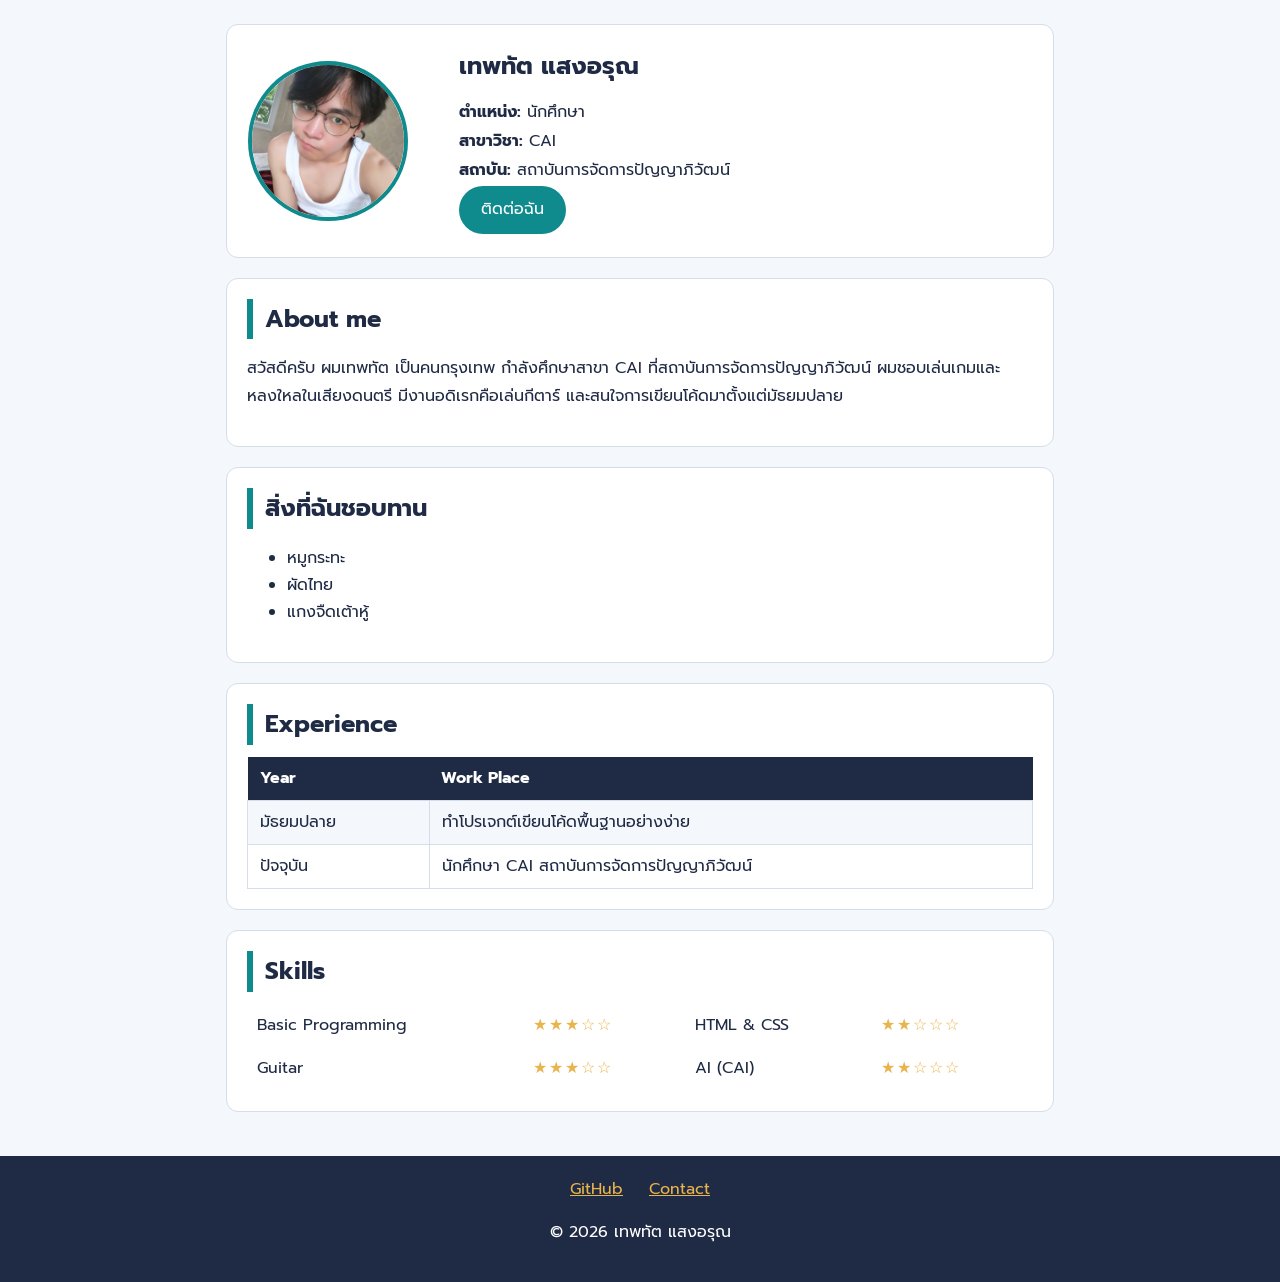
<file: index.html>
<!DOCTYPE html>
<html lang="th">
<head>
  <meta charset="UTF-8">
  <meta name="viewport" content="width=device-width, initial-scale=1">
  <title>My Page v2</title>
  <link rel="preconnect" href="https://fonts.googleapis.com">
  <link href="https://fonts.googleapis.com/css2?family=Prompt:wght@400;600&display=swap" rel="stylesheet">
  <!-- เชื่อมไฟล์ CSS (ใช้ร่วมกับ contact.html) -->
  <link rel="stylesheet" href="styles.css">
</head>
<body>
<main>

  
  <section class="panel">
    <table class="profile-table">
      <tr>
        <td class="photo">
        
          <img src="download.jpg" alt="รูปโปรไฟล์">
        </td>
        <td class="info">
          <h1>เทพทัต แสงอรุณ</h1>
          <p><b>ตำแหน่ง:</b> นักศึกษา</p>
          <p><b>สาขาวิชา:</b> CAI</p>
          <p><b>สถาบัน:</b> สถาบันการจัดการปัญญาภิวัฒน์</p>
          <p><a class="btn" href="contact.html">ติดต่อฉัน</a></p>
        </td>
      </tr>
    </table>
  </section>

 
  <section class="panel">
    <h2>About me</h2>
    <p>สวัสดีครับ ผมเทพทัต เป็นคนกรุงเทพ กำลังศึกษาสาขา CAI ที่สถาบันการจัดการปัญญาภิวัฒน์ ผมชอบเล่นเกมและหลงใหลในเสียงดนตรี มีงานอดิเรกคือเล่นกีตาร์ และสนใจการเขียนโค้ดมาตั้งแต่มัธยมปลาย</p>
  </section>

 
  <section class="panel">
    <h2>สิ่งที่ฉันชอบทาน</h2>
    <ul>
      <li>หมูกระทะ</li>
      <li>ผัดไทย</li>
      <li>แกงจืดเต้าหู้</li>
    </ul>
  </section>

  
  <section class="panel">
    <h2>Experience</h2>
    <table class="data-table">
      <tr><th>Year</th><th>Work Place</th></tr>
      <tr><td>มัธยมปลาย</td><td>ทำโปรเจกต์เขียนโค้ดพื้นฐานอย่างง่าย</td></tr>
      <tr><td>ปัจจุบัน</td><td>นักศึกษา CAI สถาบันการจัดการปัญญาภิวัฒน์</td></tr>
    </table>
  </section>

 
  <section class="panel">
    <h2>Skills</h2>
    <table class="skill-table">
      <tr>
        <td>Basic Programming</td><td class="stars">★★★☆☆</td>
        <td>HTML &amp; CSS</td><td class="stars">★★☆☆☆</td>
      </tr>
      <tr>
        <td>Guitar</td><td class="stars">★★★☆☆</td>
        <td>AI (CAI)</td><td class="stars">★★☆☆☆</td>
      </tr>
    </table>
  </section>

</main>

<footer>
  <a href="https://github.com/W3n-dy" target="_blank">GitHub</a>
  <a href="contact.html">Contact</a>
  <p>&copy; 2026 เทพทัต แสงอรุณ</p>
</footer>
</body>
</html>
</file>
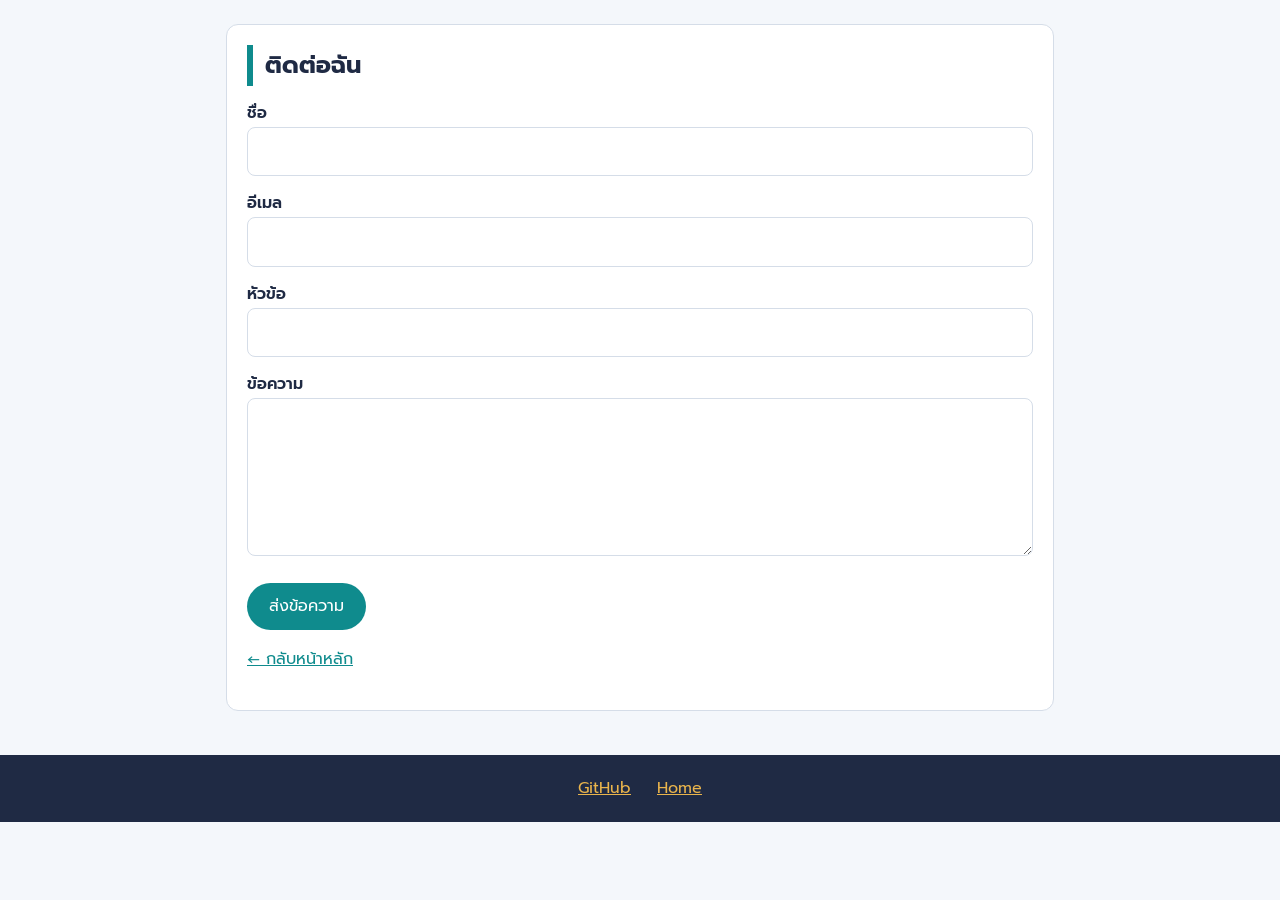
<file: contact.html>
<!DOCTYPE html>
<html lang="th">
<head>
  <meta charset="UTF-8">
  <meta name="viewport" content="width=device-width, initial-scale=1">
  <title>Contact | My Page v2</title>
  <link href="https://fonts.googleapis.com/css2?family=Prompt:wght@400;600&display=swap" rel="stylesheet">
  <link rel="stylesheet" href="styles.css"> <!-- ใช้ไฟล์เดียวกับ index.html -->
</head>
<body>
<main>
  <section class="panel">
    <h2>ติดต่อฉัน</h2>

    <!-- action เป็นแค่ตัวอย่าง (ยังไม่ส่งจริง) ถ้าอยากให้ส่งจริงใช้บริการเช่น Formspree -->
    <form class="form" action="#" method="post">
      <label for="name">ชื่อ</label>
      <input type="text" id="name" name="name" required>

      <label for="email">อีเมล</label>
      <input type="email" id="email" name="email" required>

      <label for="subject">หัวข้อ</label>
      <input type="text" id="subject" name="subject">

      <label for="message">ข้อความ</label>
      <textarea id="message" name="message" rows="5" required></textarea>

      <button class="btn" type="submit">ส่งข้อความ</button>
    </form>

    <p><a href="index.html">← กลับหน้าหลัก</a></p>
  </section>
</main>

<footer>
  <a href="https://github.com/G" target="_blank">GitHub</a>
  <a href="index.html">Home</a>
</footer>
</body>
</html>
</file>
<file: styles.css>
/* ===== 1) ตัวแปรสี: แก้สีทั้งเว็บได้ที่นี่ที่เดียว ===== */
:root {
  --ink: #1f2a44;      /* สีตัวอักษรหลัก / พื้นหลัง footer */
  --paper: #f4f7fb;    /* สีพื้นหลังหน้าเว็บ */
  --card: #ffffff;     /* สีพื้นกล่องเนื้อหา */
  --accent: #0f8b8d;   /* สีเน้น (ปุ่ม เส้นหัวข้อ) */
  --gold: #e9b44c;     /* สีดาวของ skill */
  --line: #d5dde8;     /* สีเส้นขอบตาราง */
}

/* ===== 2) พื้นฐานทั้งหน้า ===== */
* { box-sizing: border-box; }
body {
  margin: 0;
  font-family: "Prompt", "Noto Sans Thai", sans-serif;
  background: var(--paper);
  color: var(--ink);
  line-height: 1.7;
}
main { max-width: 860px; margin: 0 auto; padding: 24px 16px; }
h1, h2 { margin: 0 0 12px; }
h2 { border-left: 6px solid var(--accent); padding-left: 12px; }
a { color: var(--accent); }

/* กล่องเนื้อหาแต่ละส่วน */
.panel {
  background: var(--card);
  border: 1px solid var(--line);
  border-radius: 12px;
  padding: 20px;
  margin-bottom: 20px;
}

/* ===== 3) ส่วนโปรไฟล์ (layout แบบ table) ===== */
.profile-table { border-collapse: collapse; width: 100%; }
.profile-table td { vertical-align: middle; }
.profile-table .photo { width: 180px; }
.profile-table img {
  width: 160px; height: 160px;
  border-radius: 50%;          /* ทำรูปให้เป็นวงกลม */
  object-fit: cover;           /* ครอปรูปไม่ให้เบี้ยว */
  border: 4px solid var(--accent);
  background: var(--line);
  display: block;
}
/* Challenge: ทำให้รูปกับข้อความห่างกัน → ใช้ padding-left ที่ช่องข้อความ */
.profile-table .info { padding-left: 32px; }
.profile-table .info p { margin: 2px 0; }

/* ===== 4) ปุ่ม ===== */
.btn {
  display: inline-block;
  background: var(--accent);
  color: #fff;
  padding: 10px 22px;
  border: 0;
  border-radius: 999px;
  font: inherit;
  text-decoration: none;
  cursor: pointer;
}
.btn:hover { background: var(--ink); }

/* ===== 5) ตาราง Experience และ Skills ===== */
.data-table { width: 100%; border-collapse: collapse; }
.data-table th {
  background: var(--ink); color: #fff;
  padding: 8px 12px; text-align: left;
}
.data-table td { border: 1px solid var(--line); padding: 8px 12px; }
.data-table tr:nth-child(even) td { background: var(--paper); }

.skill-table { width: 100%; border-collapse: collapse; }
.skill-table td { padding: 8px 10px; }
.stars { color: var(--gold); letter-spacing: 2px; white-space: nowrap; }

/* ===== 6) Footer ===== */
footer {
  background: var(--ink); color: #fff;
  text-align: center; padding: 20px 16px;
}
footer a { color: var(--gold); margin: 0 10px; }

/* ===== 7) ฟอร์มหน้า contact ===== */
.form label { display: block; margin-top: 14px; font-weight: 600; }
.form input, .form textarea {
  width: 100%; padding: 10px 12px;
  border: 1px solid var(--line); border-radius: 8px;
  font: inherit;
}
.form input:focus, .form textarea:focus { outline: 3px solid var(--accent); }
.form .btn { margin-top: 18px; }

/* ===== 8) มือถือ: จอแคบให้รูปกับข้อความเรียงลงมา ===== */
@media (max-width: 600px) {
  .profile-table, .profile-table tbody, .profile-table tr, .profile-table td { display: block; }
  .profile-table img { margin: 0 auto 16px; }
  .profile-table .info { padding-left: 0; text-align: center; }
  .skill-table td { display: inline-block; }
}
</file>
